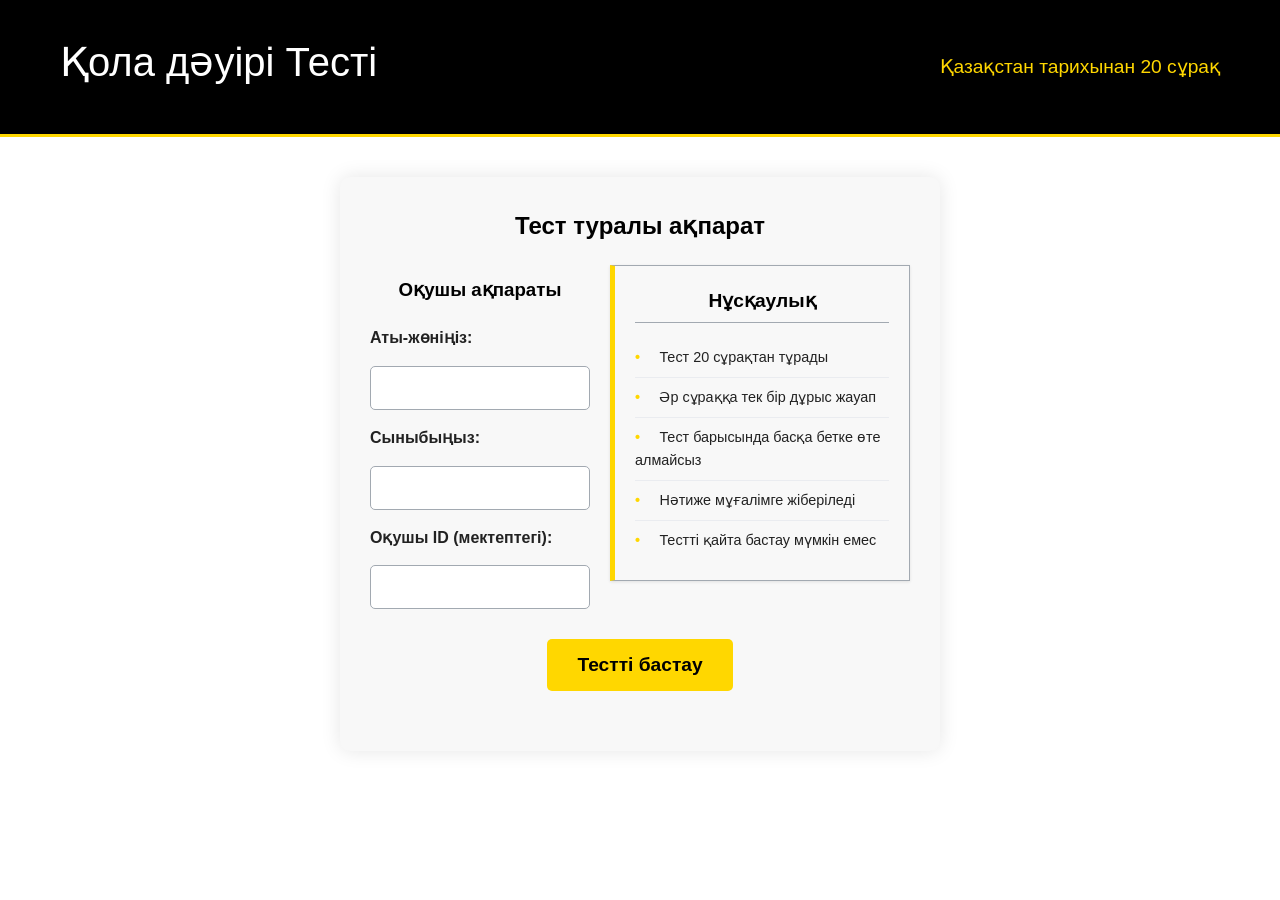
<file: quiz.html>
<!DOCTYPE html>
<html lang="kk">
<head>
    <meta charset="UTF-8">
    <meta name="viewport" content="width=device-width, initial-scale=1.0">
    <title>Қола дәуірі Тесті - Қазақстан тарихы</title>
    <link rel="stylesheet" href="style.css">
    <link rel="stylesheet" href="quiz.css">
</head>
<body>
    <div class="quiz-wrapper">
        <header>
            <div class="container">
                <h1>Қола дәуірі Тесті</h1>
                <p>Қазақстан тарихынан 20 сұрақ</p>
            </div>
        </header>

        <main class="container">
            <div class="quiz-intro" id="quizIntro">
                <h2>Тест туралы ақпарат</h2>
                <div class="info-card">
                    <h3>Нұсқаулық</h3>
                    <ul>
                        <li>Тест 20 сұрақтан тұрады</li>
                        <li>Әр сұраққа тек бір дұрыс жауап</li>
                        <li>Тест барысында басқа бетке өте алмайсыз</li>
                        <li>Нәтиже мұғалімге жіберіледі</li>
                        <li>Тестті қайта бастау мүмкін емес</li>
                    </ul>
                </div>
                
                <div class="student-info">
                    <h3>Оқушы ақпараты</h3>
                    <form id="studentForm">
                        <label for="studentName">Аты-жөніңіз:</label>
                        <input type="text" id="studentName" required>
                        
                        <label for="studentClass">Сыныбыңыз:</label>
                        <input type="text" id="studentClass" required>
                        
                        <label for="studentId">Оқушы ID (мектептегі):</label>
                        <input type="text" id="studentId" required>
                    </form>
                </div>
                
                <button id="startQuiz" class="start-button">Тестті бастау</button>
            </div>

            <div class="quiz-container" id="quizContainer" style="display: none;">
                <div class="quiz-header">
                    <div class="timer">Уақыт: <span id="timeRemaining">30:00</span></div>
                    <div class="progress">Прогресс: <span id="progressText">1/20</span></div>
                </div>
                
                <form id="fullQuiz">
                    <!-- Question 1 -->
                    <div class="quiz-question active" id="question1">
                        <h3>1. Қола дәуірі қай мыңжылдықта басталды?</h3>
                        <label>
                            <input type="radio" name="q1" value="a" required>
                            б.з.б. IV мыңжылдық
                        </label>
                        <label>
                            <input type="radio" name="q1" value="b">
                            б.з.б. III мыңжылдық
                        </label>
                        <label>
                            <input type="radio" name="q1" value="c">
                            б.з.б. II мыңжылдық
                        </label>
                        <label>
                            <input type="radio" name="q1" value="d">
                            б.з.б. I мыңжылдық
                        </label>
                    </div>
                    
                    <!-- Question 2 -->
                    <div class="quiz-question" id="question2">
                        <h3>2. Қола қандай металдардың қоспасынан жасалады?</h3>
                        <label>
                            <input type="radio" name="q2" value="a" required>
                            Темір мен мыс
                        </label>
                        <label>
                            <input type="radio" name="q2" value="b">
                            Мыс пен қалайы
                        </label>
                        <label>
                            <input type="radio" name="q2" value="c">
                            Алтын мен күміс
                        </label>
                        <label>
                            <input type="radio" name="q2" value="d">
                            Мырыш пен қалайы
                        </label>
                    </div>
                    
                    <!-- Question 3 -->
                    <div class="quiz-question" id="question3">
                        <h3>3. Қазақстандағы қола дәуірінің негізгі кезеңдері қанша?</h3>
                        <label>
                            <input type="radio" name="q3" value="a" required>
                            2
                        </label>
                        <label>
                            <input type="radio" name="q3" value="b">
                            3
                        </label>
                        <label>
                            <input type="radio" name="q3" value="c">
                            4
                        </label>
                        <label>
                            <input type="radio" name="q3" value="d">
                            5
                        </label>
                    </div>
                    
                    <!-- Question 4 -->
                    <div class="quiz-question" id="question4">
                        <h3>4. Ботай мәдениеті қай аймақта орналасқан?</h3>
                        <label>
                            <input type="radio" name="q4" value="a" required>
                            Оңтүстік Қазақстан
                        </label>
                        <label>
                            <input type="radio" name="q4" value="b">
                            Батыс Қазақстан
                        </label>
                        <label>
                            <input type="radio" name="q4" value="c">
                            Солтүстік Қазақстан
                        </label>
                        <label>
                            <input type="radio" name="q4" value="d">
                            Шығыс Қазақстан
                        </label>
                    </div>
                    
                    <!-- Question 5 -->
                    <div class="quiz-question" id="question5">
                        <h3>5. Қола дәуірінде негізгі экономикалық қызмет не болды?</h3>
                        <label>
                            <input type="radio" name="q5" value="a" required>
                            Егіншілік
                        </label>
                        <label>
                            <input type="radio" name="q5" value="b">
                            Мал шаруашылығы
                        </label>
                        <label>
                            <input type="radio" name="q5" value="c">
                            Сауда
                        </label>
                        <label>
                            <input type="radio" name="q5" value="d">
                            Қолөнер
                        </label>
                    </div>
                    
                    <!-- Question 6 -->
                    <div class="quiz-question" id="question6">
                        <h3>6. Андронов мәдениеті қай мыңжылдықта пайда болды?</h3>
                        <label>
                            <input type="radio" name="q6" value="a" required>
                            б.з.б. III мыңжылдық
                        </label>
                        <label>
                            <input type="radio" name="q6" value="b">
                            б.з.б. II мыңжылдықтың басы
                        </label>
                        <label>
                            <input type="radio" name="q6" value="c">
                            б.з.б. II мыңжылдықтың ортасы
                        </label>
                        <label>
                            <input type="radio" name="q6" value="d">
                            б.з.б. I мыңжылдық
                        </label>
                    </div>
                    
                    <!-- Question 7 -->
                    <div class="quiz-question" id="question7">
                        <h3>7. Қола дәуірінің орта кезеңі қай уақытқа жатады?</h3>
                        <label>
                            <input type="radio" name="q7" value="a" required>
                            б.з.б. 3000-2200 жж.
                        </label>
                        <label>
                            <input type="radio" name="q7" value="b">
                            б.з.б. 2200-1700 жж.
                        </label>
                        <label>
                            <input type="radio" name="q7" value="c">
                            б.з.б. 1700-1200 жж.
                        </label>
                        <label>
                            <input type="radio" name="q7" value="d">
                            б.з.б. 1200-800 жж.
                        </label>
                    </div>
                    
                    <!-- Question 8 -->
                    <div class="quiz-question" id="question8">
                        <h3>8. Афанасьев мәдениеті қай аймақта таралған?</h3>
                        <label>
                            <input type="radio" name="q8" value="a" required>
                            Орталық Қазақстан
                        </label>
                        <label>
                            <input type="radio" name="q8" value="b">
                            Солтүстік Қазақстан
                        </label>
                        <label>
                            <input type="radio" name="q8" value="c">
                            Батыс Сібір мен Солтүстік Қазақстан
                        </label>
                        <label>
                            <input type="radio" name="q8" value="d">
                            Шығыс Қазақстан
                        </label>
                    </div>
                    
                    <!-- Question 9 -->
                    <div class="quiz-question" id="question9">
                        <h3>9. Қола дәуірінде қандай құрал-саймандар пайда болды?</h3>
                        <label>
                            <input type="radio" name="q9" value="a" required>
                            Темір құралдар
                        </label>
                        <label>
                            <input type="radio" name="q9" value="b">
                            Ағаш құралдар
                        </label>
                        <label>
                            <input type="radio" name="q9" value="c">
                            Қола құралдар
                        </label>
                        <label>
                            <input type="radio" name="q9" value="d">
                            Күйіртілген тас құралдар
                        </label>
                    </div>
                    
                    <!-- Question 10 -->
                    <div class="quiz-question" id="question10">
                        <h3>10. Қола дәуірінде адамдар нені үйренді?</h3>
                        <label>
                            <input type="radio" name="q10" value="a" required>
                            Темір өндірісін
                        </label>
                        <label>
                            <input type="radio" name="q10" value="b">
                            Қола өндірісін
                        </label>
                        <label>
                            <input type="radio" name="q10" value="c">
                            Алтын өндірісін
                        </label>
                        <label>
                            <input type="radio" name="q10" value="d">
                            Күміс өндірісін
                        </label>
                    </div>
                    
                    <!-- Question 11 -->
                    <div class="quiz-question" id="question11">
                        <h3>11. Қола дәуірінде қандай діни рәсімдер болды?</h3>
                        <label>
                            <input type="radio" name="q11" value="a" required>
                            Жерлендіру рәсімдері
                        </label>
                        <label>
                            <input type="radio" name="q11" value="b">
                            Тағын тойлау
                        </label>
                        <label>
                            <input type="radio" name="q11" value="c">
                            Жыл сайынғы мерекелер
                        </label>
                        <label>
                            <input type="radio" name="q11" value="d">
                            Ұйқы тойлау
                        </label>
                    </div>
                    
                    <!-- Question 12 -->
                    <div class="quiz-question" id="question12">
                        <h3>12. Қола дәуірінде қандай үйлерде тұрған?</h3>
                        <label>
                            <input type="radio" name="q12" value="a" required>
                            Жер үйлер мен жартас үңгірлерде
                        </label>
                        <label>
                            <input type="radio" name="q12" value="b">
                            Шатырлы үйлерде
                        </label>
                        <label>
                            <input type="radio" name="q12" value="c">
                            Көшетін үйлерде
                        </label>
                        <label>
                            <input type="radio" name="q12" value="d">
                            Бетон үйлерде
                        </label>
                    </div>
                    
                    <!-- Question 13 -->
                    <div class="quiz-question" id="question13">
                        <h3>13. Қола дәуірінде қандай киімдер киіген?</h3>
                        <label>
                            <input type="radio" name="q13" value="a" required>
                            Теріден тігілген киімдер
                        </label>
                        <label>
                            <input type="radio" name="q13" value="b">
                            Мата киімдер
                        </label>
                        <label>
                            <input type="radio" name="q13" value="c">
                            Жүнді киімдер
                        </label>
                        <label>
                            <input type="radio" name="q13" value="d">
                            Синтетикалық киімдер
                        </label>
                    </div>
                    
                    <!-- Question 14 -->
                    <div class="quiz-question" id="question14">
                        <h3>14. Қола дәуірінде қандай өнер дамыды?</h3>
                        <label>
                            <input type="radio" name="q14" value="a" required>
                            Зергерлік өнер
                        </label>
                        <label>
                            <input type="radio" name="q14" value="b">
                            Саз бейімдеу өнері
                        </label>
                        <label>
                            <input type="radio" name="q14" value="c">
                            Ағаш өнері
                        </label>
                        <label>
                            <input type="radio" name="q14" value="d">
                            Темір өнері
                        </label>
                    </div>
                    
                    <!-- Question 15 -->
                    <div class="quiz-question" id="question15">
                        <h3>15. Қола дәуірінде қандай сауда байланыстар болды?</h3>
                        <label>
                            <input type="radio" name="q15" value="a" required>
                            Жергілікті сауда
                        </label>
                        <label>
                            <input type="radio" name="q15" value="b">
                            Аймақтық сауда
                        </label>
                        <label>
                            <input type="radio" name="q15" value="c">
                            Ұзақ қашықтықтағы сауда
                        </label>
                        <label>
                            <input type="radio" name="q15" value="d">
                            Халықаралық сауда
                        </label>
                    </div>
                    
                    <!-- Question 16 -->
                    <div class="quiz-question" id="question16">
                        <h3>16. Қола дәуірінде қандай қоғамдық құрылым пайда болды?</h3>
                        <label>
                            <input type="radio" name="q16" value="a" required>
                            Теократия
                        </label>
                        <label>
                            <input type="radio" name="q16" value="b">
                            Демократия
                        </label>
                        <label>
                            <input type="radio" name="q16" value="c">
                            Қауымдастықтар
                        </label>
                        <label>
                            <input type="radio" name="q16" value="d">
                            Монархия
                        </label>
                    </div>
                    
                    <!-- Question 17 -->
                    <div class="quiz-question" id="question17">
                        <h3>17. Қола дәуірінде қандай аңдарға құрмет көрсеткен?</h3>
                        <label>
                            <input type="radio" name="q17" value="a" required>
                            Қоян мен құс
                        </label>
                        <label>
                            <input type="radio" name="q17" value="b">
                            Түлкі мен қасқыр
                        </label>
                        <label>
                            <input type="radio" name="q17" value="c">
                            Бұғы мен аю
                        </label>
                        <label>
                            <input type="radio" name="q17" value="d">
                            Барыс пен түйе
                        </label>
                    </div>
                    
                    <!-- Question 18 -->
                    <div class="quiz-question" id="question18">
                        <h3>18. Қола дәуірінде қандай технологиялар дамыды?</h3>
                        <label>
                            <input type="radio" name="q18" value="a" required>
                            Қайта қалыптандыру технологиясы
                        </label>
                        <label>
                            <input type="radio" name="q18" value="b">
                            Темір өндірісі
                        </label>
                        <label>
                            <input type="radio" name="q18" value="c">
                            Ағаш өңдеу
                        </label>
                        <label>
                            <input type="radio" name="q18" value="d">
                            Тас өңдеу
                        </label>
                    </div>
                    
                    <!-- Question 19 -->
                    <div class="quiz-question" id="question19">
                        <h3>19. Қола дәуірінде қандай ыдыстар қолданылды?</h3>
                        <label>
                            <input type="radio" name="q19" value="a" required>
                            Қола ыдыстар
                        </label>
                        <label>
                            <input type="radio" name="q19" value="b">
                            Күйіртілген тас ыдыстар
                        </label>
                        <label>
                            <input type="radio" name="q19" value="c">
                            Ағаш ыдыстар
                        </label>
                        <label>
                            <input type="radio" name="q19" value="d">
                            Көгілдір ыдыстар
                        </label>
                    </div>
                    
                    <!-- Question 20 -->
                    <div class="quiz-question" id="question20">
                        <h3>20. Қола дәуірі Қазақстан тарихында қандай маңызға ие?</h3>
                        <label>
                            <input type="radio" name="q20" value="a" required>
                            Қарапайым кезең
                        </label>
                        <label>
                            <input type="radio" name="q20" value="b">
                            Маңызды кезең
                        </label>
                        <label>
                            <input type="radio" name="q20" value="c">
                            Еш маңызы жоқ
                        </label>
                        <label>
                            <input type="radio" name="q20" value="d">
                            Кейінірек ұмытылған
                        </label>
                    </div>
                    
                    <button type="button" id="submitFullQuiz" class="submit-button">Тестті аяқтау</button>
                </form>
                
                <div class="quiz-navigation">
                    <button id="prevQuestion" class="nav-button" disabled>Артқа</button>
                    <button id="nextQuestion" class="nav-button">Алға</button>
                </div>
            </div>

            <div class="quiz-result" id="quizResult" style="display: none;">
                <h2>Тест нәтижесі</h2>
                <div class="result-content">
                    <p id="resultMessage"></p>
                    <div id="resultDetails"></div>
                    <button id="finishQuiz" class="finish-button">Тестті аяқтау</button>
                </div>
            </div>
        </main>
    </div>

    <script src="quiz.js"></script>
</body>
</html>
</file>
<file: style.css>
/* Wikipedia-like styling with yellow and black color scheme */
:root {
  --primary-yellow: #FFD700;
  --dark-yellow: #b8860b;
  --light-yellow: #fff8dc;
  --black: #000000;
  --dark-gray: #222222;
  --light-gray: #f8f8f8;
  --medium-gray: #eaecf0;
  --border-color: #a2a9b1;
}

* {
  margin: 0;
  padding: 0;
  box-sizing: border-box;
}

body {
  font-family: 'Segoe UI', 'Helvetica Neue', Helvetica, Arial, sans-serif;
  background-color: white;
  color: #222;
  line-height: 1.6;
  font-size: 16px;
}

.container {
  max-width: 1200px;
  margin: 0 auto;
  padding: 0 20px;
}

/* Header Styles - Simplified Wikipedia style */
header {
  background-color: var(--black);
  color: white;
  padding: 15px 0;
  border-bottom: 3px solid var(--primary-yellow);
}

header .container {
  display: flex;
  align-items: center;
  justify-content: space-between;
}

header h1 {
  font-size: 2rem;
  font-weight: normal;
  margin: 0;
}

header h1 a {
  color: white;
  text-decoration: none;
}

header p {
  font-size: 1rem;
  margin: 0;
  color: var(--light-yellow);
}

/* Navigation Styles - Wikipedia sidebar style */
nav {
  background-color: var(--light-gray);
  border-right: 1px solid var(--border-color);
  width: 250px;
  position: fixed;
  top: 70px;
  bottom: 0;
  overflow-y: auto;
  padding: 20px 0;
}

nav ul {
  list-style: none;
  padding: 0;
  margin: 0;
}

nav ul li {
  padding: 8px 20px;
  border-bottom: 1px solid var(--medium-gray);
}

nav ul li a {
  display: block;
  color: var(--dark-gray);
  text-decoration: none;
  font-size: 1.1rem;
}

nav ul li a:hover {
  color: var(--dark-yellow);
  text-decoration: underline;
}

/* Main Content Styles - Wikipedia article style */
main {
  margin-left: 250px;
  padding: 20px;
  max-width: 800px;
}

section {
  margin-bottom: 40px;
  padding: 20px 0;
  border-bottom: 1px solid var(--medium-gray);
}

section h2 {
  color: var(--black);
  font-size: 1.8rem;
  margin-bottom: 20px;
  font-weight: normal;
  border-bottom: 1px solid var(--border-color);
  padding-bottom: 5px;
}

section h3 {
  color: var(--dark-gray);
  font-size: 1.4rem;
  margin: 20px 0 15px;
  font-weight: normal;
}

p {
  margin-bottom: 15px;
  font-size: 1.1rem;
  line-height: 1.6;
}

/* Info Card Styles - Wikipedia infobox style */
.info-card {
  background-color: var(--light-gray);
  border: 1px solid var(--border-color);
  border-left: 5px solid var(--primary-yellow);
  padding: 20px;
  margin: 20px 0 20px 20px;
  float: right;
  width: 300px;
  font-size: 0.9rem;
  box-shadow: 0 1px 3px rgba(0,0,0,.1);
}

.info-card h3 {
  text-align: center;
  font-size: 1.2rem;
  margin-bottom: 15px;
  border-bottom: 1px solid var(--border-color);
  padding-bottom: 5px;
}

.info-card ul {
  list-style-type: none;
  padding: 0;
}

.info-card ul li {
  padding: 8px 0;
  border-bottom: 1px solid var(--medium-gray);
}

.info-card ul li:last-child {
  border-bottom: none;
}

.info-card ul li strong {
  color: var(--dark-gray);
}

.info-card ul li::before {
  content: '•';
  color: var(--primary-yellow);
  font-weight: bold;
  display: inline-block;
  width: 1em;
  margin-right: 10px;
}

/* Timeline Styles - Simplified */
.timeline {
  display: flex;
  flex-wrap: wrap;
  gap: 20px;
  margin-top: 20px;
}

.period {
  flex: 1;
  min-width: 200px;
  background-color: var(--light-gray);
  border: 1px solid var(--border-color);
  padding: 15px;
  transition: all 0.3s ease;
}

.period:hover {
  border-color: var(--primary-yellow);
}

.period h3 {
  font-size: 1.2rem;
  margin-bottom: 10px;
  color: var(--black);
  border-bottom: 1px solid var(--border-color);
  padding-bottom: 5px;
}

.period p {
  margin-bottom: 10px;
  font-size: 1rem;
}

.period strong {
  color: var(--dark-gray);
}

/* Culture Content Styles */
.culture-content {
  display: flex;
  flex-wrap: wrap;
  gap: 20px;
  margin-top: 20px;
}

.culture-item {
  flex: 1;
  min-width: 250px;
  background-color: var(--light-gray);
  border: 1px solid var(--border-color);
  padding: 20px;
  transition: background-color 0.3s ease;
}

.culture-item:hover {
  background-color: var(--light-yellow);
}

.culture-item h3 {
  font-size: 1.2rem;
  margin-bottom: 15px;
  color: var(--black);
  border-bottom: 1px solid var(--border-color);
  padding-bottom: 5px;
}

.culture-item p {
  margin-bottom: 15px;
  font-size: 1rem;
}

.culture-item strong {
  color: var(--dark-gray);
}

/* Gallery Styles */
.gallery {
  display: flex;
  flex-wrap: wrap;
  gap: 20px;
  justify-content: center;
  margin: 20px 0;
}

.artifact {
  flex: 1;
  min-width: 200px;
  max-width: 250px;
  text-align: center;
  background: var(--light-gray);
  border: 1px solid var(--border-color);
  padding: 15px;
  transition: all 0.3s ease;
}

.artifact:hover {
  transform: translateY(-5px);
  box-shadow: 0 5px 15px rgba(0, 0, 0, 0.1);
}

.artifact-img {
  height: 150px;
  background-color: var(--light-yellow);
  display: flex;
  align-items: center;
  justify-content: center;
  font-size: 3rem;
  color: var(--dark-yellow);
  margin-bottom: 10px;
  transition: all 0.3s ease;
}

.artifact-img:hover {
  transform: scale(1.1);
}

.artifact p {
  padding: 10px 0;
  font-weight: 600;
  color: var(--dark-gray);
}

/* References Styles */
#references ol {
  padding-left: 30px;
}

#references li {
  margin-bottom: 10px;
  font-size: 1rem;
}

/* Quiz Styles */
#quiz {
  background-color: var(--light-gray);
  border: 1px solid var(--border-color);
  padding: 25px;
  border-radius: 5px;
}

.quiz-container {
  margin-top: 20px;
}

.quiz-question {
  background-color: white;
  border: 1px solid var(--border-color);
  padding: 20px;
  margin-bottom: 20px;
  border-radius: 5px;
}

.quiz-question h3 {
  margin-top: 0;
  color: var(--dark-gray);
  border-bottom: 1px solid var(--border-color);
  padding-bottom: 10px;
}

.quiz-question label {
  display: block;
  margin: 10px 0;
  padding: 8px;
  background-color: var(--light-yellow);
  border-radius: 3px;
  cursor: pointer;
  transition: background-color 0.3s ease;
}

.quiz-question label:hover {
  background-color: #ffd700;
}

.quiz-question input[type="radio"] {
  margin-right: 10px;
}

#submitQuiz, #retryQuiz {
  background-color: var(--primary-yellow);
  color: var(--black);
  border: none;
  padding: 12px 25px;
  font-size: 1.1rem;
  border-radius: 5px;
  cursor: pointer;
  font-weight: bold;
  transition: background-color 0.3s ease;
  display: block;
  margin: 20px auto;
}

#submitQuiz:hover, #retryQuiz:hover {
  background-color: var(--dark-yellow);
  transform: translateY(-2px);
}

.quiz-result {
  text-align: center;
  padding: 20px;
  background-color: white;
  border: 1px solid var(--border-color);
  border-radius: 5px;
}

.quiz-result h3 {
  color: var(--dark-gray);
  margin-top: 0;
}

.quiz-result p {
  font-size: 1.2rem;
  font-weight: bold;
}

.quiz-button {
  display: inline-block;
  background-color: var(--primary-yellow);
  color: var(--black);
  padding: 12px 25px;
  text-decoration: none;
  font-weight: bold;
  border-radius: 5px;
  transition: all 0.3s ease;
  margin: 10px 0;
}

.quiz-button:hover {
  background-color: var(--dark-yellow);
  transform: translateY(-2px);
  box-shadow: 0 5px 15px rgba(0, 0, 0, 0.1);
}

.correct {
  color: green;
}

.incorrect {
  color: red;
}

/* Footer Styles */
footer {
  background-color: var(--light-gray);
  border-top: 1px solid var(--border-color);
  text-align: center;
  padding: 20px 0;
  margin-left: 250px;
  font-size: 0.9rem;
  color: #555;
}

/* Responsive Design */
@media (max-width: 768px) {
  nav {
    position: relative;
    width: 100%;
    top: 0;
    border-right: none;
    border-bottom: 1px solid var(--border-color);
  }
  
  main {
    margin-left: 0;
  }
  
  .info-card {
    float: none;
    width: 100%;
    margin: 20px 0;
  }
  
  footer {
    margin-left: 0;
  }
  
  .timeline, .culture-content, .gallery {
    flex-direction: column;
  }
  
  .period, .culture-item, .artifact {
    width: 100%;
  }
}
</file>
<file: quiz.css>
/* Quiz-specific styles */
.quiz-wrapper {
    min-height: 100vh;
    background-color: white;
}

.quiz-wrapper header {
    background-color: #000;
    color: white;
    padding: 30px 0;
    text-align: center;
    border-bottom: 3px solid #FFD700;
}

.quiz-wrapper header h1 {
    font-size: 2.5rem;
    margin-bottom: 10px;
}

.quiz-wrapper header p {
    font-size: 1.2rem;
    color: #FFD700;
}

/* Quiz intro styles */
.quiz-intro {
    max-width: 600px;
    margin: 40px auto;
    padding: 30px;
    background-color: #f8f8f8;
    border-radius: 10px;
    box-shadow: 0 0 20px rgba(0,0,0,0.1);
}

.quiz-intro h2, .quiz-intro h3 {
    color: #000;
    text-align: center;
}

.student-info {
    margin: 30px 0;
}

.student-info h3 {
    margin-bottom: 20px;
}

.student-info form {
    display: flex;
    flex-direction: column;
    gap: 15px;
}

.student-info label {
    font-weight: bold;
    color: #222;
}

.student-info input {
    padding: 12px;
    border: 1px solid #a2a9b1;
    border-radius: 5px;
    font-size: 1rem;
}

.student-info input:focus {
    outline: none;
    border-color: #FFD700;
    box-shadow: 0 0 5px rgba(255,215,0,0.5);
}

.start-button, .submit-button, .finish-button {
    background-color: #FFD700;
    color: #000;
    border: none;
    padding: 15px 30px;
    font-size: 1.2rem;
    border-radius: 5px;
    cursor: pointer;
    font-weight: bold;
    display: block;
    margin: 30px auto;
    transition: all 0.3s ease;
}

.start-button:hover, .submit-button:hover, .finish-button:hover {
    background-color: #b8860b;
    transform: translateY(-3px);
    box-shadow: 0 5px 15px rgba(0,0,0,0.2);
}

/* Quiz container styles */
.quiz-container {
    max-width: 800px;
    margin: 20px auto;
    padding: 20px;
}

.quiz-header {
    display: flex;
    justify-content: space-between;
    background-color: #000;
    color: #FFD700;
    padding: 15px 20px;
    border-radius: 5px;
    margin-bottom: 30px;
    font-weight: bold;
    font-size: 1.1rem;
}

/* Quiz questions styles */
.quiz-question {
    display: none;
    background-color: #f8f8f8;
    border: 1px solid #a2a9b1;
    border-radius: 10px;
    padding: 25px;
    margin-bottom: 20px;
}

.quiz-question.active {
    display: block;
    animation: fadeIn 0.5s ease;
}

.quiz-question h3 {
    color: #000;
    margin-top: 0;
    margin-bottom: 20px;
    font-size: 1.3rem;
}

.quiz-question label {
    display: block;
    margin: 15px 0;
    padding: 12px 15px;
    background-color: #fff;
    border: 1px solid #ddd;
    border-radius: 5px;
    cursor: pointer;
    transition: all 0.3s ease;
    font-size: 1.1rem;
}

.quiz-question label:hover {
    background-color: #fff8dc;
    border-color: #FFD700;
}

.quiz-question input[type="radio"] {
    margin-right: 10px;
}

/* Quiz result styles */
.quiz-result {
    max-width: 600px;
    margin: 40px auto;
    padding: 30px;
    background-color: #f8f8f8;
    border-radius: 10px;
    box-shadow: 0 0 20px rgba(0,0,0,0.1);
    text-align: center;
}

.quiz-result h2 {
    color: #000;
    margin-bottom: 20px;
}

.result-content {
    padding: 20px;
}

.result-content p {
    font-size: 1.3rem;
    margin-bottom: 20px;
    font-weight: bold;
}

.result-details {
    text-align: left;
    background-color: #fff;
    padding: 20px;
    border-radius: 5px;
    margin: 20px 0;
}

.correct-answer {
    color: green;
    font-weight: bold;
}

.incorrect-answer {
    color: red;
    font-weight: bold;
}

/* Quiz navigation styles */
.quiz-navigation {
    display: flex;
    justify-content: space-between;
    margin-top: 20px;
}

.nav-button {
    background-color: #000;
    color: #FFD700;
    border: none;
    padding: 12px 25px;
    font-size: 1.1rem;
    border-radius: 5px;
    cursor: pointer;
    font-weight: bold;
    transition: all 0.3s ease;
}

.nav-button:hover:not(:disabled) {
    background-color: #333;
    transform: translateY(-2px);
}

.nav-button:disabled {
    background-color: #ccc;
    cursor: not-allowed;
}

.nav-button:first-child {
    margin-right: 10px;
}

.nav-button:last-child {
    margin-left: 10px;
}

/* Animations */
@keyframes fadeIn {
    from { opacity: 0; transform: translateY(20px); }
    to { opacity: 1; transform: translateY(0); }
}

/* Responsive design */
@media (max-width: 768px) {
    .quiz-wrapper header h1 {
        font-size: 2rem;
    }
    
    .quiz-wrapper header p {
        font-size: 1rem;
    }
    
    .quiz-intro, .quiz-result {
        margin: 20px;
        padding: 20px;
    }
    
    .quiz-header {
        flex-direction: column;
        gap: 10px;
        text-align: center;
    }
    
    .quiz-question {
        padding: 15px;
    }
}
</file>
